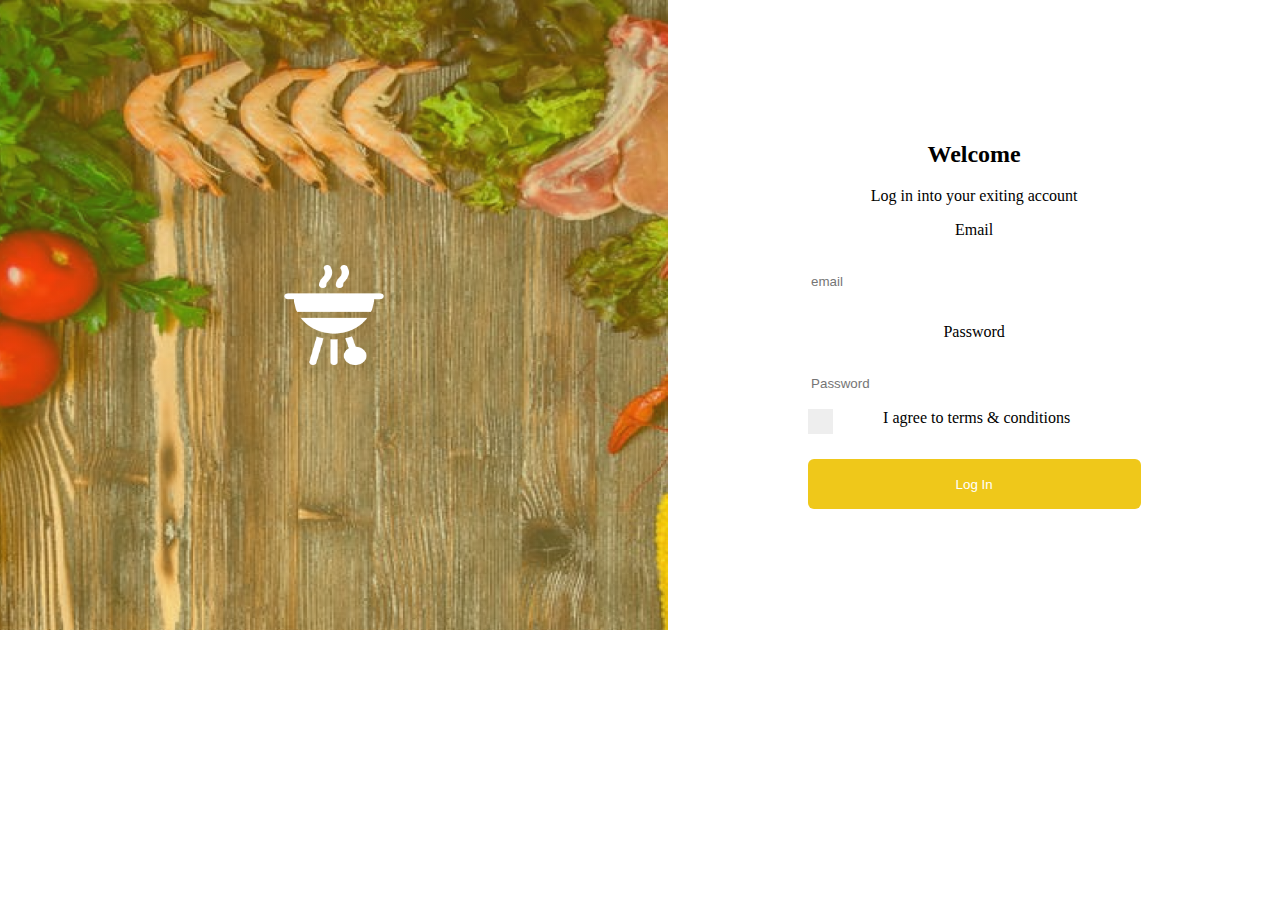
<file: login.html>
<!DOCTYPE html>
<html lang="en">
<head>
    <meta charset="UTF-8">
    <meta http-equiv="X-UA-Compatible" content="IE=edge">
    <meta name="viewport" content="width=device-width, initial-scale=1.0">
    <title>Login</title>
    <link rel="stylesheet" type="text/css" href="./css/style.css">
    <style>
    @font-face {
        font-family: air-bnb;
        src: url(AirbnbCereal_W_Bd.otf);
    }
    @font-face {
        font-family: air-bnb2;
        src: url(AirbnbCereal_W_Bk.otf);    
    }   
    @font-face {
        font-family: air-bnb3;
        src: url(AirbnbCereal_W_Lt.otf);    
    }   
    </style>
</head>
<body>
    <section id="login">
        <div class="background">
            <img src="./img/group.png" alt="">
        </div>
        
        <div class="container-login">
            <div class="hal-login">
                <div class="welcome">
                    <h2>Welcome</h2>
                    <p>Log in into your exiting account</p>
                    <p>Email</p>
                    <input type="text" placeholder="email" class="email">
                    <p>Password</p>
                    <input type="password" class="password" placeholder="Password">
                    <label class="kontainer">
                        <input type="checkbox" class="cekbox">I agree to terms & conditions
                        <span class="cekmark"></span>    
                    </label>
                    <button class="login-btn">Log In</button>
                </div>
            </div>    
    
        </div>
    </section>
    
</body>
</html>
</file>
<file: css/style.css>
html, body{
    padding: 0;
    margin: 0;
}

/* navbar */
.navbar{
    display: flex;
    font-family: 'air-bnb';    
    padding-top: 2px;
    /* background-color: aqua; */

}

li{
    margin-right: 70px;
    list-style: none;
    color: #2E266F;

}
.btn-login{
    /* background-color: #2E266F; */
    display: flex;
    margin-left: auto;

}

/* halaman 1 */
#hero{
    /* background-color: #2E266F; */
    width: auto;
    height: auto;
    display: flex;
    justify-content: center;

}

.hal-1{
    /* background-color: #2E266F; */
    width: 1200px;
    height: 500px;
    display: flex;
    align-items: center;

}
.judul{       
    /* background-color: #2E266F; */
    width: 322px;
    height: 120px;
    /* display: inline-block; */
}
.discover{
    font-family: 'air-bnb';
    font-style: normal;
    color: #2E266F;
    font-size: 40px;
    font-variant: inherit;
    text-transform: capitalize;
}
.search{
    width: 450px;
    height: 60px;
    border-radius: 15px;
    background:#EFEFEF;
    border: #ffff;
    padding: 12px 40px;
}

.img-1{
    width: 370px;
    height: 370px;
    margin-left: auto;
    margin-top: 90px;
}

.konten-1{
    width: auto;
    height: auto;
    display: flex;
    justify-content: center;
}
.popular{
    font-family: 'air-bnb2';    
    display: flex;
    width: 1200px;
    height: 30px;
    /* background-color: #2E266F;    background-color: #2E266F; */
}

/* halaman 2 */
#hero-2{
    width: auto;
    height: auto;
    display: flex;
    justify-content: center;
}
.hal-2{
    /* background-color: #2E266F; */
    width: 1200px;
    height: 500px;
    display: flex;
    align-items: center;
    justify-content: center;

}

.keterangan{
    width: 290px;
    height: 300px;
    /* background-color: #2E266F; */
    align-items: center;
    justify-content: center;
    margin-right: 240px;
    font-size: 19px;
    font-family: 'air-bnb2';
}

.btn-learn{
    background-color:#EFC81A;
    width: 200px;
    height: 64px;
    border-radius: 8px;
}

.img-2{
    width: 370px;
    height: 370px;
    margin-right: auto;
    /* margin-left: 120px; */
    margin-top: 30px;
}

.konten-2{
    width: auto;
    height: auto;
    display: flex;
    justify-content: center;
}
.recipe{
    display: flex;
    width: 1200px;
    height: 30px;
    font-family: 'air-bnb2';
    /* background-color: #2E266F;    background-color: #2E266F; */
}

/* halaman 3 */
#hero-3{
    width: auto;
    height: auto;
    display: flex;
    justify-content: center;
}
.hal-3{
    /* background-color: #2E266F; */
    width: 1200px;
    height: 500px;
    display: flex;
    align-items: center;
    justify-content: center;

}

.keterangan-2{
    width: 290px;
    height: 300px;
    /* background-color: #2E266F; */
    align-items: center;
    justify-content: center;
    margin-right: 240px;
    font-size: 19px;
    font-family: 'air-bnb2';
}

.btn-learn{
    background-color:#EFC81A;
    width: 200px;
    height: 64px;
    border-radius: 8px;
}

.img-3{
    width: 370px;
    height: 370px;
    margin-right: auto;
    /* margin-left: 120px; */
    margin-top: 30px;
}

.konten-3{
    width: auto;
    height: auto;
    display: flex;
    justify-content: center;
}
.pop{
    display: flex;
    width: 1200px;
    height: 30px;
    font-family: 'air-bnb2';
    /* background-color: #2E266F;    background-color: #2E266F; */
}
/*halaman 4 */
#hero4{
    height: auto;
    width: auto;
    /* background-color: aqua; */
}
.wrapper-card{
    margin-top: 83px;
    /* background-color: aqua; */
    width: 97%;
    padding: 12px 20px;
    display: flex;    
    align-items: center;
    justify-content: center;
    font-family: air-bnb3;
}
.wrapper-card h3{
    font-size: 19px;
}
.caption{
    padding-left: 9px;
    margin-top: 80%;
    width: 110px;
    height: 20px;
    /* background-color: #2E266F; */
}

.card-1{
    background-color: #2E266F;
    background-image: url('../img/chick.png');
    width: 360px;
    height: 360px;
    border-radius: 15px;
    margin-right: 75px;

}
.card-2{
    background-color: #2E266F;
    background-image: url('../img/bomb.png');
    width: 360px;
    height: 360px;
    border-radius: 15px;
    
}
.card-3{
    background-color: #2E266F;
    background-image: url('../img/banana.png');
    width: 360px;
    height: 360px;
    border-radius: 15px;
    margin-left: 75px;
    
}

.wrapper-card2{
    /* background-color: #2E266F; */
    /* background-color: aqua; */
    width: 97%;
    padding: 12px 20px;
    display: flex;    
    align-items: center;
    justify-content: center;
    font-family: air-bnb3;
}

.wrapper-card2 h3{
    font-size: 19px;
    margin-top: 80%;
    padding-left: 9px;
}
.card-4{
    background-color: #2E266F;
    background-image: url('../img/coffe.png');
    width: 360px;
    height: 360px;
    border-radius: 15px;
    margin-right: 75px;
}
.card-5{
    background-color: #2E266F;
    background-image: url('../img/sugar.png');
    width: 360px;
    height: 360px;
    border-radius: 15px;
}
.card-6{
    background-color: #2E266F;
    background-image: url('../img/indian.png');
    width: 360px;
    border-radius: 15px;
    height: 360px;  
    margin-left: 75px;
}





/* footer */
.footer{
    margin-top: 100px;
    width: 100%;
    height: 385px;
    background-color: #EFC81A;
    display: flex;
    align-items: center;
    justify-content: center;
}

.ftr{
    /* background-color: #2E266F; */
    height: 90px;
    width: 940px;
    align-items: center;
    justify-content: center;
}

.eat{
    text-align: center;
    font-size: 72px;
    font-family: 'air-bnb2';

}

.share{
    align-items: center;
    /* background-color: yellowgreen; */
}

.share p{
    text-align: center;
    font-size: 18px;
    font-family: 'air-bnb2';
}

.list-footer{
    /* background-color: aquamarine; */
    height: 3px;
    width: 910px;    
    font-family: 'air-bnb2';    
    margin-top: 100px;
}

.list-footer ul{
    display: flex;
    align-items: center;
    justify-content: center;
}

#login{
    display: flex;
}
.background img{
    width: 100px;
    height: 100px;
    margin: auto;

}
.background{
    background-image:   linear-gradient(#EFC81A50 100%, white 0%), url('../img/login.png');
    background-size: 710px 930px;
    background-repeat: no-repeat;
    width: 710px;
    height: 630px;
    display: flex;
    
}

.container-login{
    /* background-color: #2E266F; */
    width: 650px;
    height: 630px;
    display: flex;
    align-items: center;
    justify-content: center;

    
}
.hal-login{
    /* background-color: #EFC81A; */
    width: 300px;
    height: 90px;
    display: flex;
    align-items: center;
    justify-content: center;
}
.welcome{
    text-align: center;
}

.email{
    border-radius: 6px;
    width: 326px;
    height: 50px;
    border: #ffff;

}
.password{
    border-radius: 6px;
    border: #ffff;
    width: 326px;
    height: 50px;
}

.kontainer{
    display: block;
    position: relative;
    padding-left: 5px;
    margin-bottom: 12px;
    cursor: pointer;
    font-size: 16px;
    -webkit-user-select: none;
    -moz-user-select: none;
    -ms-user-select: none;
    user-select: none;
}
.kontainer input{
    position: absolute;
    opacity: 0;
    cursor: pointer;
    height: 0;
    width: 0;
}
.cekmark{
    position: absolute;
  top: 0;
  left: 0;
  height: 25px;
  width: 25px;
  background-color: #eee;
}
.kontainer:hover input ~ .cekmark {
    background-color: #ccc;
  }
.kontainer input:checked ~ .cekmark {
    background-color: #EFC81A;
}
.cekmark:after {
    content: "";
    position: absolute;
    display: none;
  }
  
.kontainer input:checked ~ .cekmark:after {
    display: block;
  }

.kontainer .cekmark:after {
    left: 9px;
    top: 5px;
    width: 4px;
    height: 9px;
    border: solid white;
    border-width: 0 3px 3px 0;
    -webkit-transform: rotate(45deg);
    -ms-transform: rotate(45deg);
    transform: rotate(45deg);
  }
  


.login-btn{
    color: white;
    border: #ffff;

    border-radius: 6px;
    background-color: #EFC81A;
    margin-top: 20px;
    width: 333px;
    height: 50px;
}

#menu-nav:checked ~ ul{
    display: initial;
}
/* mobile */
@media screen and (max-width: 576px){
    .hal-1{
        flex-direction: column;
        margin-top: 40px;
    }
    .judul{
        text-align: center;
    }
    .discover{
        font-size: 23px;
    }
    .search{
        width: 235px;
        height: 38px;
        }
    .img-1{
        margin-top: 100px;
        margin-right: 29px;
        height: 300px;
        width: 300px;
    }

    .popular{
        margin-left: 20px;
        margin-top: 170px;
    }

    #hero-2{
        flex-direction: column;
        height: 100vh;
    }
    .hal-2{
        width: 360px;
        height: 800px;
        /* background-color: #2E266F; */
        flex-direction: column;
    }

    .img-2{
        margin-top: 120px;
        margin-left: 29px;
        height: 300px;
        width: 300px;
    }
    .keterangan{
        /* flex-direction: column; */
        /* background-color: #EFC81A; */
        margin-right: auto;
        margin-left: 29px;
        width: 290px;
        height: 300px;
        text-align: center;
    }

    .recipe{
        margin-left: 20px;
        margin-top: 120px;
    }
    #hero-3{
        margin-top: 10px;
        flex-direction: column;
        height: 100vh;
        margin-bottom: auto;
    }
    .hal-3{
        width: 360px;
        height: 800px;
        /* background-color: #2E266F; */
        flex-direction: column;
    }

    .img-3{
        margin-right: auto;
        margin-left: 29px;
        height: 300px;
        width: 300px;
    }
    .keterangan-2{
        /* background-color: #EFC81A; */
        width: 290px;
        height: 300px;
        text-align: center;
        margin-right: auto;
        margin-left: 29px;
    }
    
    .pop{
        margin-left: 20px;
        margin-top: 20px;

    }

    .wrapper-card{
        /* background-color: #2E266F; */
        width: 320px;
        height: 800px;
        flex-direction: column;
        margin-top: 60px;


    }
    .card-1{
        margin-right: auto;
        margin-left: auto;

        width: 300px;
        height: 300px;
        background-size: 300px 300px;
        /* background-color: #2E266F; */
    
    }

    .card-2{
        margin-top: 50px;
        width: 300px;
        height: 300px;
        background-size: 300px 300px;

        
    }
    .card-3{
        margin-top: 50px;
        width: 300px;
        height: 300px;
        background-size: 300px 300px;
        margin-left: 0;
        
    }
    .wrapper-card2{
        flex-direction: column;
        width: 320px;
        height: 800px;
        /* background-color: #2E266F; */
    }
    .card-4{
        margin-top: 50px;
        width: 300px;
        height: 300px;
        background-size: 300px 300px;
        /* background-color: #2E266F; */
        margin-right: 0;
    
    }

    .card-5{
        margin-top: 50px;
        width: 300px;
        height: 300px;
        background-size: 300px 300px;

        
    }
    .card-6{
        margin-top: 50px;
        width: 300px;
        height: 300px;
        background-size: 300px 300px;
        margin-left: 0;
        
    }
    .caption{
        margin-top: 53%;
        /* background-color: #2E266F; */
    }
    .ftr{
        width: 360px;
    }
    .eat{
        text-align: center;
        font-size: 32px;
        font-family: 'air-bnb2';
    }   
    .footer{
        width: 360px;
    }
    .list-footer{
        width: 30px;
        /* background-color: #2E266F; */
        font-size: 10px;
    }

    .background{
        display: none;
    }
    .navbar{
        display: none;
    }
    .navbar ul{
        flex-direction: column;
        width: 100%;
        padding: 0;
        display: none;
    }
    .navbar ul li a{
        display: block;
        padding: 16px 30px;
        width: 100%;
    }
    .menu{
        display: block;
        padding: 20px 40px;
        font-family: air-bnb2;
    }
    .nav input{
        opacity: 0;
        cursor: pointer;
        height: 0;
        width: 0;
        }
}
</file>
